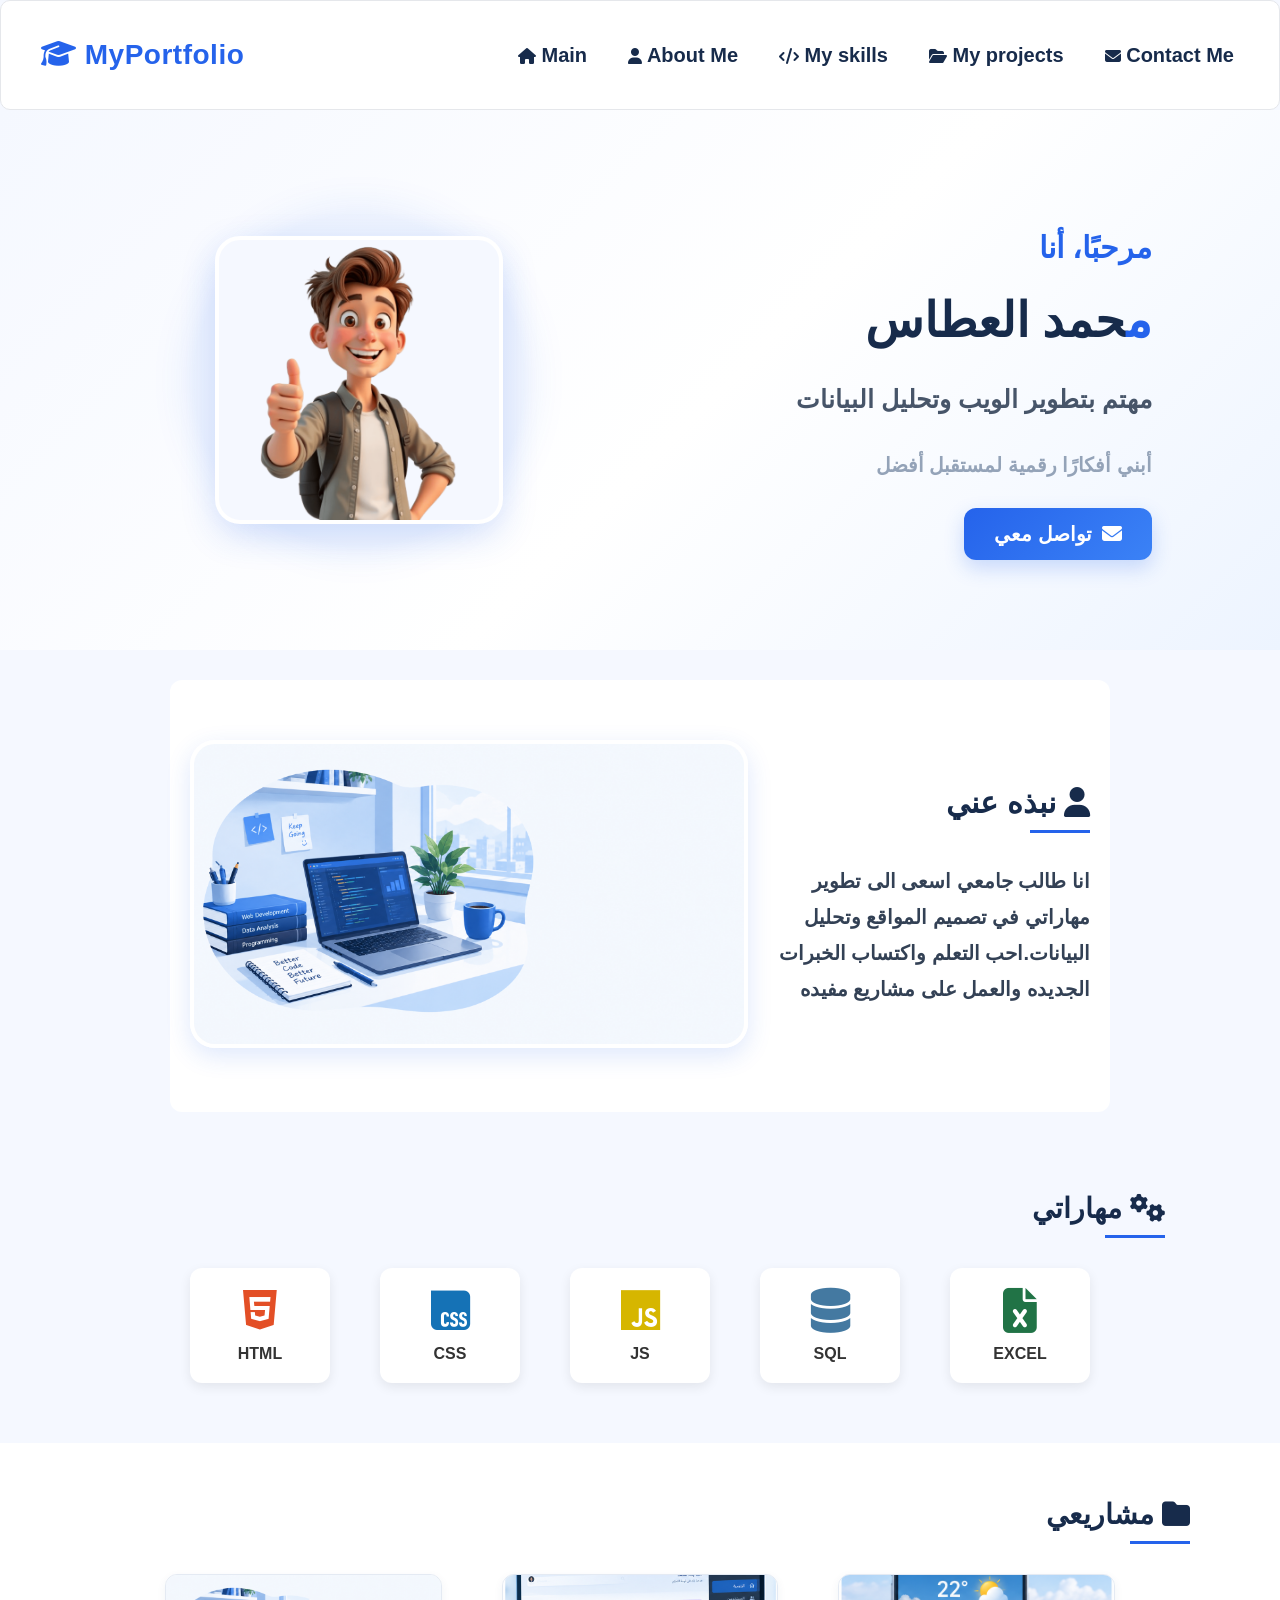
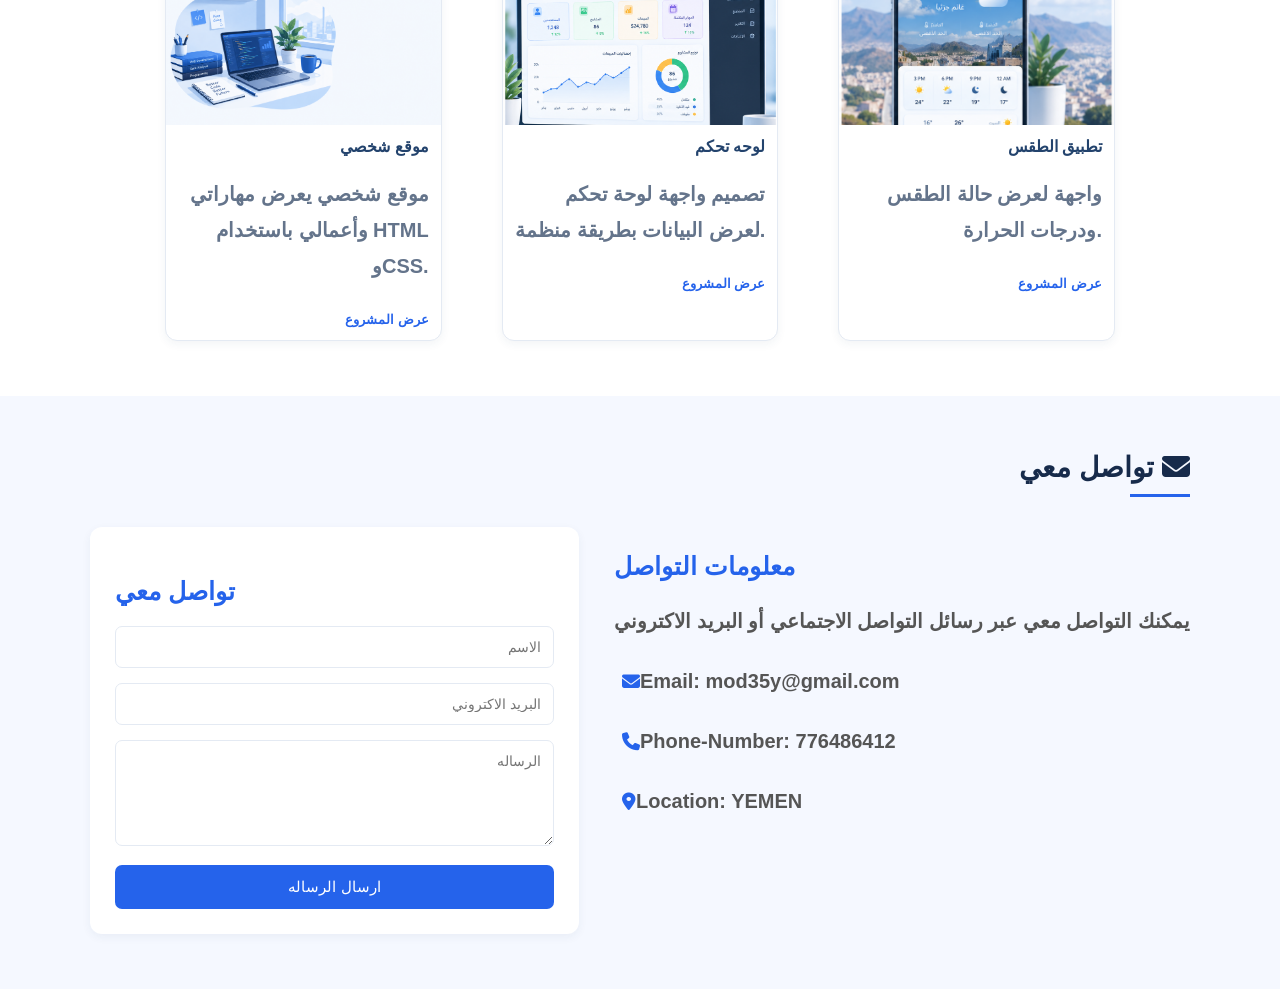
<file: index.html>
<!DOCTYPE html>
<html>
<head>
     
    <meta charset="UTF-8">
    <meta name="Viewport" content="width=device-width, initial-scale=1.0">   
    <title>my website</title>
     <link rel="stylesheet" href="style.css">
     <link rel="stylesheet" href="https://cdnjs.cloudflare.com/ajax/libs/font-awesome/6.7.2/css/all.min.css" />

    </head>


    <body>            

    
        <nav class="navbar">
         <h2><i class="fa fa-graduation-cap"></i> MyPortfolio</h2>
        <div class="nav-links">

            <a href="#main"><i class="fa-solid fa-house"></i> Main</a>
            <a href="#about me"><i class="fa-solid fa-user"></i>  About Me</a>
            <a href="#my skills"><i class="fa-solid fa-code"></i> My skills</a>
            <a href="#my projects"><i class="fa-solid fa-folder-open"></i> My projects</a>
            <a href="#contact me"><i class="fa-solid fa-envelope"></i> Contact Me</a>
        </div>


        </nav>

        <div class="hero" id="main">
        <div class="hero-text">

        <p class="welcome">مرحبًا، أنا</p>

        <h1>محمد العطاس</h1>

        <p class="description">
             مهتم بتطوير الويب وتحليل البيانات
         </p>

        <p class="hero-subtitle">
            أبني أفكارًا رقمية لمستقبل أفضل
        </p>
        <a href="#contact me" class="hero-button">تواصل معي <i class="fa-solid fa-envelope"></i></a>
        </div> 

<div class="hero-image">
        <img src="images/avatar.png.png" alt="">
    </div> 
</div> 
<!--قسم نبذه عني-->
    <section class="about" id="about me">
        <div class="about-text">
     <h2>نبذه عني <i class="fa-solid fa-user"></i></h2>

     <p>
        انا طالب جامعي اسعى الى تطوير مهاراتي في تصميم المواقع وتحليل البيانات.احب التعلم واكتساب الخبرات الجديده والعمل على مشاريع مفيده
     </p>
        </div>
     <div class="work-img">
        <img src="images/work.png" alt="" srcset="">
    </div>

    </section>
    <!--قسم مهاراتي-->

    <section class="skills" id="my skills">
        <h2>مهاراتي <i class="fa-solid fa-gears"></i></h2>

        <div class="skills-container">
         
            <div class="skill-card">
                <i class="fa-brands fa-html5 html-icon"></i>
                <p>HTML</p>
            </div>
           
            <div class="skill-card">
                <i class="fa-brands fa-css css-icon"></i>
                <p>CSS</p>
            </div>

            <div class="skill-card">
                <i class="fa-brands fa-js js-icon"></i>
                <p>JS</p>
            </div>

            <div class="skill-card">
                <i class="fa-solid fa-database sql-icon"></i>
                <p>SQL</p>
            </div>

            <div class="skill-card">
                <i class="fa-solid fa-file-excel excel-icon"></i>
                <p>EXCEL</p>
            </div>

        </div>

    </section>

    <!--قسم مشاريعي-->

     <section class="projects" id="my projects">
        <div class="section-container">
              <h2 class="section-title">مشاريعي <i class="fa-solid fa-folder"></i></h2>
            <div class="projects-container">

            <div class="project-card">
             <img src="images/work.png" alt="">
             <div class="project-info">
                
              <h3>موقع شخصي</h3>
             <p>موقع شخصي يعرض مهاراتي وأعمالي باستخدام HTML وCSS.</p>
             <a href="#" class="project-link">عرض المشروع</a> 
             </div>
            </div>

            <div class="project-card">
                <img src="images/dashbord.png" alt="">
                 <div class="project-info">
              <h3>لوحه تحكم </h3>
              <p>تصميم واجهة لوحة تحكم لعرض البيانات بطريقة منظمة.</p>    
             <a href="#" class="project-link">عرض المشروع</a> 
                 </div>
             </div>

              <div class="project-card">
              <img src="images/weather.png" alt="">
             <div class="project-info">
              <h3> تطبيق الطقس </h3>
             <p>واجهة لعرض حالة الطقس ودرجات الحرارة.</p>
             <a href="#" class="project-link">عرض المشروع</a> 
             </div>
              </div>

              </div>
        </div>
     </section>

     <!--قسم تواصل معي-->

     <section class="contact" id="contact me">

        <div class="section-container">

            <h2 class="section-title">تواصل معي <i class="fa-solid fa-envelope"></i></h2>
             
        <div class="contact-container">

            <!--نموذج التواصل-->

           <div class="contact-form">

           <h3>تواصل معي</h3>
           <form>
           
            <input 
                 type="text"
                 placeholder="الاسم"
                 required
                 >
            
                
            <input 
                 type="email"
                 placeholder="البريد الاكتروني"
                 required
                 >
     
                
            <textarea            
                 placeholder="الرساله"
                 rows="5"
                 required
                 ></textarea>

                 <button type="submit">
                          ارسال الرساله               
                 </button>

                        </form>

                                   </div>
              <!--معلومات التواصل-->
              <div class="contact-info">

                <h3>معلومات التواصل</h3>

                <p>
                    يمكنك التواصل معي عبر رسائل التواصل الاجتماعي أو البريد الاكتروني
                </p>
                 
                 <p><i class="fa-solid fa-envelope"></i>Email: mod35y@gmail.com </p>
  
                <p><i class="fa-solid fa-phone"></i>Phone-Number: 776486412</p>

                <p><i class="fa-solid fa-location-dot"></i>Location: YEMEN</p>

              </div>                     

              </div>

        </div>

     </section>











    </body>



</html>
</file>
<file: style.css>
body{
    margin: 0;
    font-family: 'Franklin Gothic Medium', 'Arial Narrow', Arial, sans-serif;
    background-color: 
#f5f8ff;
    color: #172b4b;
}

.hero{
    min-height: 420px;
    padding: 60px 10%;
    display: flex;
    flex-direction: row-reverse;
    justify-content: space-between;
    align-items: center;
    gap: 100px;
    background: linear-gradient(135deg, #f5f8ff 0%, #ffffff 55%, #edf4ff 100%);
    overflow: hidden;
}

.hero-text{
    max-width: 520px;
    text-align: right;
    flex: 1;
}

.hero .welcome{
color: #2563eb;
font-size: 30px;
margin-bottom: 10px;
font-family: 'Franklin Gothic Medium', 'Arial Narrow', Arial, sans-serif;
font-weight: bold;
display: inline-block;
}

.hero h1{
    color: #172b4b;
    font-size: 48px;
    font-family: 'Franklin Gothic Medium', 'Arial Narrow', Arial, sans-serif;
    font-weight: bold;
    line-height: 1.5;
    margin: 10px 0 20px;
}

.hero h1::first-letter{
     color: #2563eb;
}


.hero .description{
    font-size: 25px;
    color: #475569;
    line-height: 1.8;
    max-width: 600px;
    margin: 15px 0 25px;
    font-family: 'Franklin Gothic Medium', 'Arial Narrow', Arial, sans-serif;
    font-weight: bold;
}

.hero-subtitle{
    color: #94a3b8;
    font-size: 20px;
    margin: 15px 0 25px;
    line-height: 1.8;
    font-family: 'Franklin Gothic Medium', 'Arial Narrow', Arial, sans-serif;
    font-weight: bold;

}

.hero-image{
    flex: 1;
    display: flex;
    justify-content: center;
    align-items: center;
    position: relative;
    background: transparent;
}

.hero-image::before{
    content:"";
    position: absolute;
    width: 330px;
    height: 330px;
   background: rgba(37, 99, 235, 0.06);
    border-radius: 50%;
    z-index: 0;
    box-shadow: 0 0 45px rgba(37, 99, 235, 0.12);
}

.hero-image img{
    width: 280px;
    height: 280px;
    object-fit: cover;
    border-radius: 25px;
    border: 4px solid white;
    margin-right: 0;
    background-color: #f5f8ff;
    position: relative;
    z-index: 1;
    box-shadow: 0 12px 35px rgba(37, 99, 235, 0.18);
    transition: transform 0.4s ease, box-shadow 0.4s ease;
}

.hero-image img:hover {
    transform: translateY(-5px);
    box-shadow: 0 18px 40px rgba(37, 99, 235, 0.25);
}


.hero a.hero-button{
    display: inline-flex;
    align-items: center;
    justify-content: center;
    gap: 10px;
    background: linear-gradient(135deg, #2563eb, #3b82f6);
    text-decoration: none;
    color: white;
    border: none;
    padding: 14px 30px;
    border-radius: 12px;
    font-size: 20px;
    font-family: 'Franklin Gothic Medium', 'Arial Narrow', Arial, sans-serif;
    font-weight: bold;
     box-shadow: 0 8px 20px rgba(37, 99, 235, 0.22);
     transition: all 0.3s ease;
               
}


.hero a.hero-button:hover{
    background: #1d4ed8;
    transform: translateY(-2px);
}

.navbar{
display: flex;
justify-content: space-between;
align-items: center;
background-color: #ffffff;
border-radius: 10px;
border: solid 1px #e5e7eb;
padding: 15px 40px;
}

.navbar h2{
    color: #2563eb;
    font-size: 28px;
    font-weight: bold;
    letter-spacing: 0.5px;
    cursor: pointer;
    transition: color 0.3s ease;
}

.navbar h2:hover{
    color: #1d4ed8;
}

.nav-links{
    display: flex;
    align-items: center;
    gap: 25px;

}

.nav-links a{
    text-decoration: none;
    color: #172b4b;
    font-size: 20px;
    font-family: 'Franklin Gothic Medium', 'Arial Narrow', Arial, sans-serif;
    font-weight: bold;
    transition: all 0.3s ease;  
    position: relative;
    padding: 5px;
}

.nav-links a i{
    margin-left: 6px;
    font-size: 16px;
    transition: color 0.3s ease;
}

.nav-links a:hover i{
    
    color: #2563eb;
}


.nav-links a::after{

    content: "";
    position: absolute;
    right: 0px;
    bottom: -6px;
    width: 0;
    height: 2px;
    background-color: #2563eb;
    transition: width 0.3s ease;
}



.nav-links a:hover{
    color: #2563eb;
     transform: translateY(-2px);
}

.nav-links a:hover::after{
    width: 100%;
}



.about{
    background-color: white;
    text-align: center;
    padding: 60px 20px;
    margin: 30px 170px 20px;
    border-radius: 12px;
    flex-direction: row-reverse;
     justify-content: center;
    align-items: center;
    display: flex;

}
.about-text{
    max-width: 450px;
    text-align: right;
}

.about h2{
text-align: right;
     color: #172b4b;
     font-size: 30px;
     margin: 0 0 30px;
     position: relative
}

.about h2::after{
    content: "";
    display: block;
    width: 60px;
    height: 3px;
    background-color: #2563EB
;
    margin: 10px 0 0 auto;
}

.about p{
    color: #334155;
    font-size: 20px;
    line-height: 1.8;
    max-width: 650px;
    margin: 0 auto;
    font-family: 'Franklin Gothic Medium', 'Arial Narrow', Arial, sans-serif;
    font-weight: bold;
}

.work-img img{
    width: 550px;
    height: 300px;
    object-fit: cover;
    border-radius: 25px;
    border: 4px solid white;
    box-shadow: 0 8px 25px rgba(37, 99, 235, 0.15);
}

.skills{
    width: 100%;
    max-width: 1100px;
    margin: auto;
    padding: 60px 20px;
}

.skills h2{
   text-align: right;
     color: #172b4b;
     font-size: 28px;
     margin: 0 25px 20px;
     position: relative;
}

.skills h2::after{
    content: "";
    display: block;
    width: 60px;
    height: 3px;
    background-color: #2563EB
;
    margin: 10px 0 0 auto;
}

.skills-container{
    display: flex;
    justify-content: center;
    flex-wrap: wrap;
    gap: 50px;
    align-items: center;
    margin-top: 30px;
}

.skill-card {
width: 120px;
padding: 20px 10px;
background-color: #ffffff;
border-radius: 12px;
text-align: center;
box-shadow: 0 4px 12px rgba(0, 0, 0, 0.08);
transition: 0.3s;    
}

.skill-card:hover{
    transform: translateY(-5px);
    box-shadow: 0 8px 18px rgba(0, 0, 0, 0.15);
}

.skill-card i{
    display: block;
    font-size: 45px;
    margin-bottom: 12px;
}

.skill-card p {
    margin: 0px;
    font-size: 16px;
    font-weight: bold;
    color: #333333;
}

.html-icon{
color: #e34f26;
}

.css-icon{
      
    color: #1572b6;
}

.js-icon{
   color: #d6b600;
}

.sql-icon{
   
    color: #4479a1;
}

.excel-icon{
  
     color: #217346;
}

.skill:hover {
    transform: translateY(-5px);
}

.section-container{
     width: 100%;
    max-width: 1100px;
    margin: auto;
}

.section-title {
    text-align: right;
     color: #172b4b;
     font-size: 28px;
     margin: 0 0 30px;
     position: relative;
}

.section-title::after{
    content: "";
    display: block;
    width: 60px;
    height: 3px;
    background-color: #2563EB
;
    margin: 10px 0 0 auto;
}

.projects{
    padding: 55px 0;
    background-color: #ffffff;
}

.projects-container{
    display: grid;
    grid-template-columns: repeat(3, minmax(0, 1fr));
    gap: 60px;
    max-width: 950px;
    width: 100%;
    margin: 25px auto 0;
    align-items: start;
}

.projects-container .project-card{
    width: 100%;
    height: 100%;
    flex-direction: column;
    box-sizing: border-box;
    background-color: #ffffff;
    border: 1px solid #e4eaf3;
    border-radius: 12px;
    overflow: hidden;
    box-shadow: 0 3px 10px rgba(30, 60, 100, 0.06);
    transition: transform 0.3s, box-shadow 0.3s;
}

.project-card:hover{
    transform: translateY(-5px);
    box-shadow: 0 8px 20px rgba(30, 60, 100, 0.12);
    
}

.projects-container .project-card > img{

    display: block;
    width: 100%;
    height: 150px;
    object-fit: cover;
    object-position: center;
}

.project-info{
    padding: 12px;
    text-align: right;
}

.project-info h3{ 
    font-size: 16px;
    margin: 0 0 8px;
    color: #23436d;
    font-family: 'Franklin Gothic Medium', 'Arial Narrow', Arial, sans-serif;
}

.project-info p{

    color: #64748b;
    font-size: 20px;
    line-height: 1.8;
    font-family: 'Gill Sans', 'Gill Sans MT', Calibri, 'Trebuchet MS', sans-serif;
    font-weight: bold;
}

.project-link{
    display: inline-block;
    margin-top: 8px;
    color: #2563EB
;
    text-decoration: none;
    font-size: 13px;
    font-weight: bold;
}

@media (max-width: 700px){
    .projects-container
    {
        grid-template-columns: 1fr;
    }
}

.contact{
    padding: 55px 0;
    background-color: 
#F5F8FF;
}

.contact-container{
    display: flex;
    justify-content: space-between;
    align-items: flex-start;
    gap: 35px;
}

.contact-form{
    flex: 1;
    background-color: #ffffff;
    padding: 25px;
    border-radius: 12px;
    box-shadow: 0 3px 10px rgba(30, 60, 100, 0.06);
}

.contact-form input,
.contact-form textarea {
    width: 100%;
    padding: 12px;
    margin-bottom: 15px;
    border:1px solid #e4eaf3;
    border-radius: 7px;
    box-sizing: border-box;
    font-size: 14px;
    text-align: right;
}

.contact-form button{
    width: 100%;
    padding: 13px;
    background-color: #2563EB;
    color: #ffffff;
    border: none;
    border-radius: 7px;
    font-size: 15px;
    cursor: pointer;
    transition: 0.3;
}
.contact-form button:hover{
    background-color: #1D4ED8;
}

.contact-info i{
    color: #2563EB
;
    margin-left: 8px;
    font-size: 18px;
}

.contact-info p {
    color: #555555;
    line-height: 2;
    margin-bottom: 12px;
    font-family: 'Franklin Gothic Medium', 'Arial Narrow', Arial, sans-serif;
    font-size: 20px;
    font-weight: bolder;
}

.contact-info h3,
.contact-form h3 {

    color: #2563EB
;
    margin-bottom: 20px;
    font-size: 25px;
}

html {
    scroll-behavior: smooth;
}

@media (max-width: 768px) {

    /* قسم نبذة عني */
    .about-container {
        flex-direction: column;
        align-items: center;
    }

    /* قسم المهارات */
    .skills-container {
        flex-wrap: wrap;
        justify-content: center;
    }

    /* قسم المشاريع */
    .projects-container {
        grid-template-columns: 1fr;
    }

    /* قسم التواصل */
    .contact-container {
        flex-direction: column;
    }

    .contact-form,
    .contact-info {
        width: 100%;
        box-sizing: border-box;
    }

}
</file>
